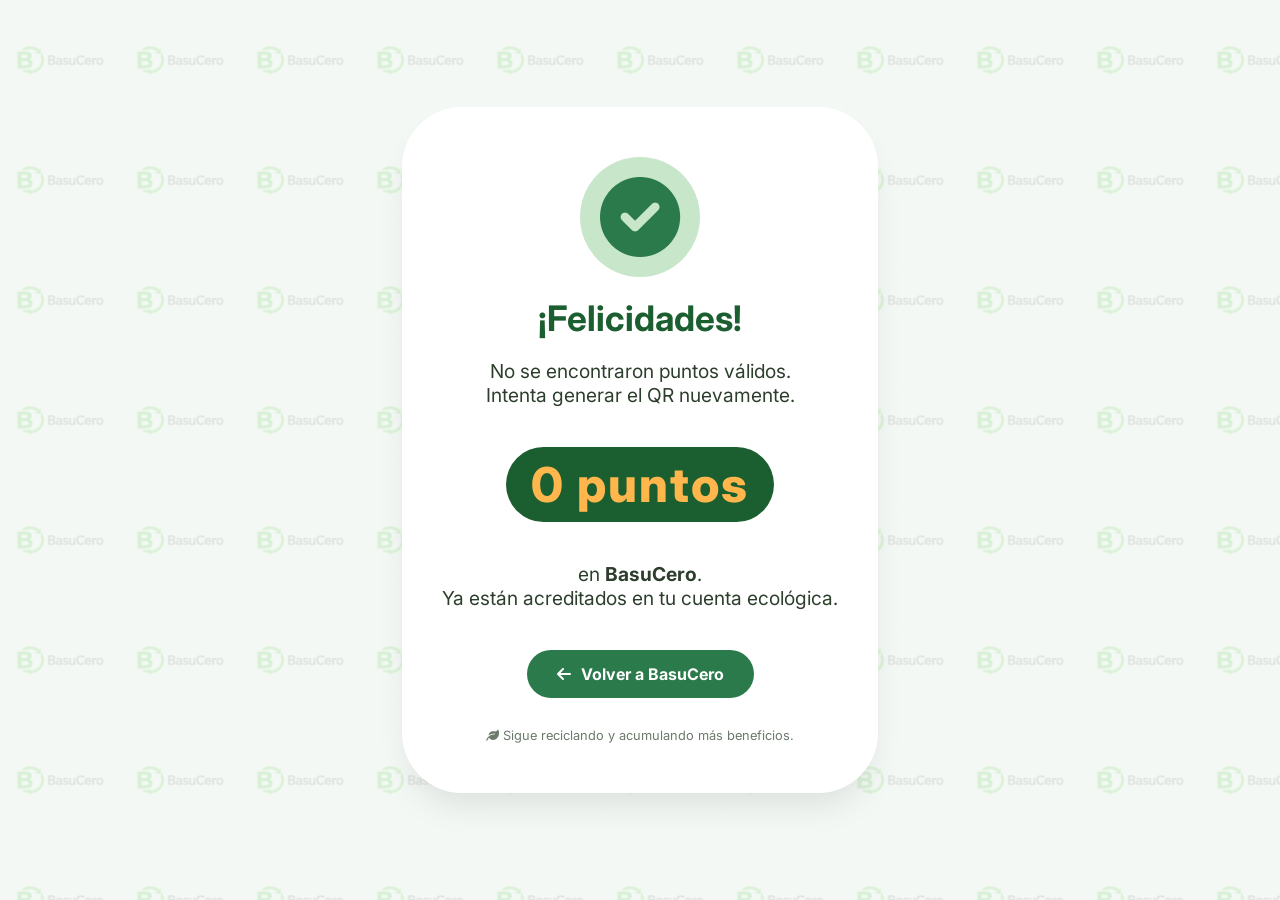
<file: ganaste.html>
<!DOCTYPE html>
<html lang="es">
<head>
    <meta charset="UTF-8">
    <meta name="viewport" content="width=device-width, initial-scale=1.0, user-scalable=yes">
    <title>BasuCero - ¡Puntos Ganados!</title>
    <link href="https://fonts.googleapis.com/css2?family=Inter:opsz,wght@14..32,300;14..32,400;14..32,600;14..32,700;14..32,800&display=swap" rel="stylesheet">
    <link rel="stylesheet" href="https://cdnjs.cloudflare.com/ajax/libs/font-awesome/6.0.0-beta3/css/all.min.css">
    <style>
        * {
            margin: 0;
            padding: 0;
            box-sizing: border-box;
        }
        body {
            font-family: 'Inter', sans-serif;
            background-color: #F4F9F4;
            color: #1E2A32;
            min-height: 100vh;
            display: flex;
            justify-content: center;
            align-items: center;
            background-image: url('assets/logo.png');
            background-repeat: repeat;
            background-size: 120px;
            background-attachment: fixed;
            position: relative;
        }
        body::before {
            content: "";
            position: fixed;
            top: 0;
            left: 0;
            width: 100%;
            height: 100%;
            background-color: rgba(244, 249, 244, 0.88);
            z-index: -1;
        }
        .success-container {
            text-align: center;
            background: white;
            padding: 50px 40px;
            border-radius: 60px;
            max-width: 500px;
            margin: 20px;
            box-shadow: 0 20px 35px -10px rgba(0,0,0,0.1);
            animation: fadeInUp 0.5s ease;
        }
        @keyframes fadeInUp {
            from {
                opacity: 0;
                transform: translateY(30px);
            }
            to {
                opacity: 1;
                transform: translateY(0);
            }
        }
        .check-icon {
            font-size: 5rem;
            color: #2B7A4B;
            background-color: #C8E6C9;
            width: 120px;
            height: 120px;
            border-radius: 60px;
            display: flex;
            align-items: center;
            justify-content: center;
            margin: 0 auto 20px;
        }
        h1 {
            font-size: 2.2rem;
            color: #1B5E2F;
            margin-bottom: 16px;
        }
        .puntos-destacados {
            font-size: 3rem;
            font-weight: 800;
            color: #FFB74D;
            background: #1B5E2F;
            display: inline-block;
            padding: 8px 25px;
            border-radius: 60px;
            margin: 20px 0;
            letter-spacing: 2px;
        }
        .mensaje {
            font-size: 1.2rem;
            margin: 20px 0;
            color: #2d3e2d;
        }
        .btn-regresar {
            background-color: #2B7A4B;
            color: white;
            border: none;
            padding: 14px 30px;
            border-radius: 40px;
            font-weight: 700;
            font-size: 1rem;
            cursor: pointer;
            margin-top: 20px;
            display: inline-flex;
            align-items: center;
            gap: 10px;
            transition: 0.2s;
            text-decoration: none;
        }
        .btn-regresar:hover {
            background-color: #1B5E2F;
            transform: scale(0.97);
        }
        .footer-mini {
            margin-top: 30px;
            font-size: 0.8rem;
            color: #6c7a6c;
        }
    </style>
</head>
<body>
    <div class="success-container">
        <div class="check-icon">
            <i class="fas fa-check-circle"></i>
        </div>
        <h1>¡Felicidades!</h1>
        <p class="mensaje">Has ganado</p>
        <div class="puntos-destacados" id="puntosMostrar">0 puntos</div>
        <p class="mensaje">en <strong>BasuCero</strong>.<br>Ya están acreditados en tu cuenta ecológica.</p>
        <a href="index.html" class="btn-regresar"><i class="fas fa-arrow-left"></i> Volver a BasuCero</a>
        <div class="footer-mini">
            <i class="fas fa-leaf"></i> Sigue reciclando y acumulando más beneficios.
        </div>
    </div>

    <script>
        // Leer el parámetro 'puntos' de la URL
        const urlParams = new URLSearchParams(window.location.search);
        let puntos = urlParams.get('puntos');
        if (puntos === null || isNaN(puntos) || puntos <= 0) {
            puntos = 0;
        }
        const puntosMostrar = document.getElementById('puntosMostrar');
        puntosMostrar.textContent = `${puntos} puntos`;
        // Si no hay puntos o es cero, se puede mostrar un mensaje alternativo
        if (puntos == 0) {
            puntosMostrar.textContent = "0 puntos";
            document.querySelector('.mensaje').innerHTML = "No se encontraron puntos válidos.<br>Intenta generar el QR nuevamente.";
        }
    </script>
</body>
</html>
</file>
